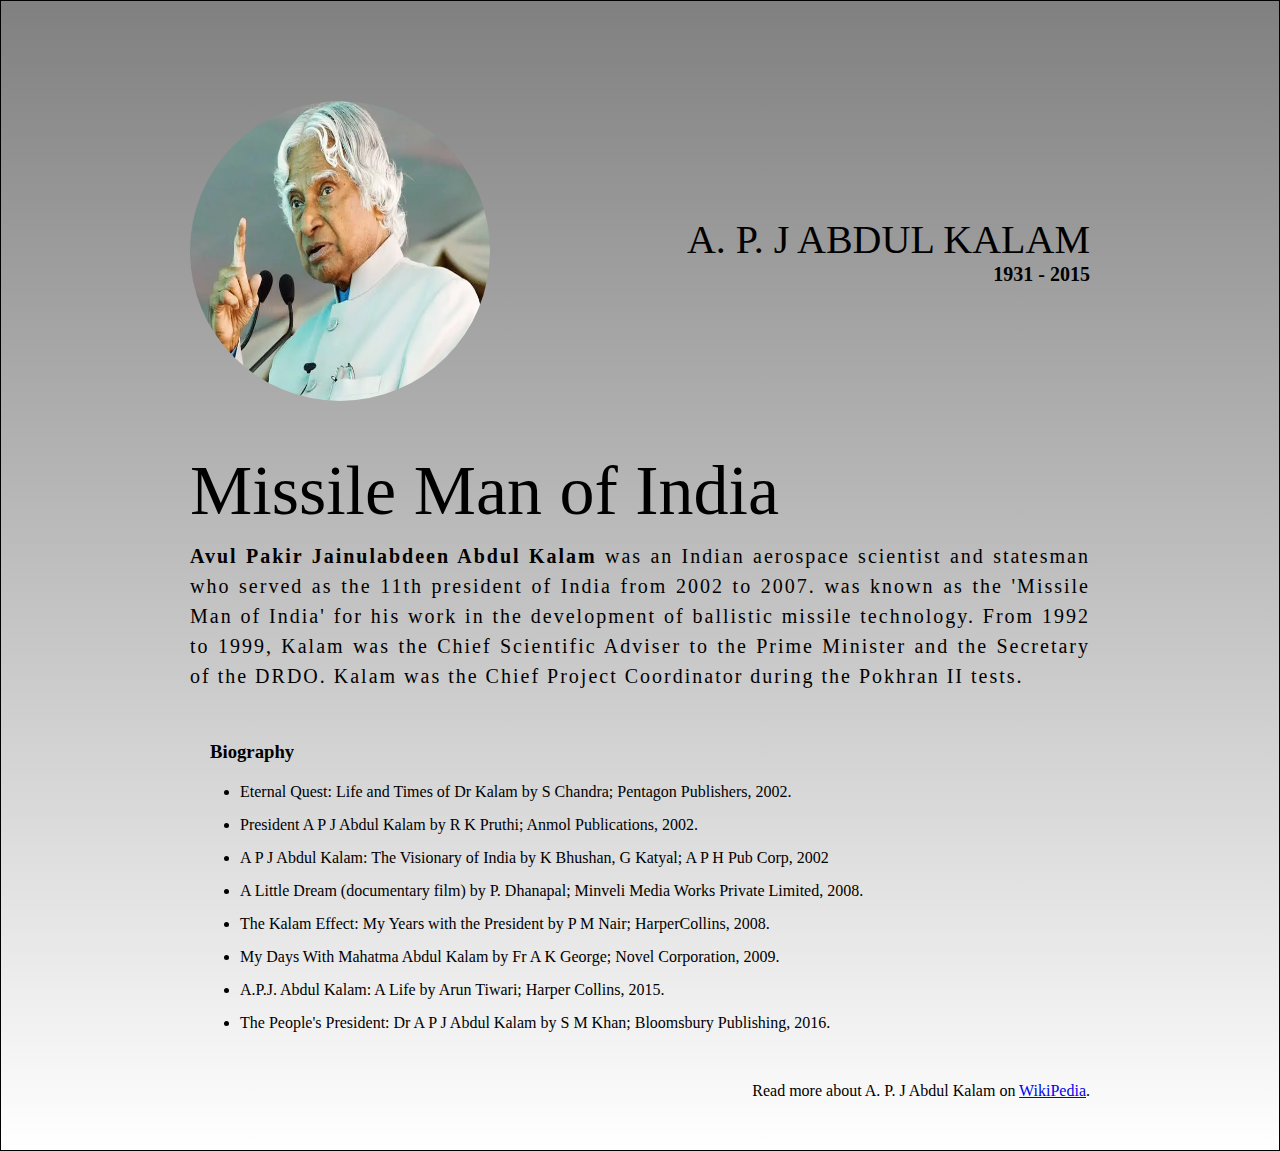
<file: Project-1/index.html>
<!DOCTYPE html>
<html lang="en">
<head>
    <meta charset="UTF-8">
    <meta name="viewport" content="width=device-width, initial-scale=1.0">
    <title>Tribute-Website</title>
    <link rel="stylesheet" href="style.css">
</head>
<body>
    <div class="parent-container">

        <div class="content">
            <section class="top_section">
                <div class="img_container">
                    <img src="./images.webp" alt="tribute">
                </div>
                <div>
                    <h1>A. P. J Abdul Kalam</h1>
                    <h4>1931 - 2015</h4>
                </div>
            </section>

            <section class="about">
                <h2>
                    Missile Man of India
                </h2>
                <p>
                    <b>Avul Pakir Jainulabdeen Abdul Kalam </b>was an Indian aerospace scientist and statesman who served as the 11th president of India from 2002 to 2007. 
                    was known as the 'Missile Man of India' for his work in the development of ballistic missile technology. From 1992 to 1999, Kalam was the Chief Scientific Adviser to the Prime Minister and the Secretary of the DRDO. Kalam was the Chief Project Coordinator during the Pokhran II tests.
                </p>
            </section>

            <section class="biography">
                <h3>Biography</h3>
                <ul>
                    <li>Eternal Quest: Life and Times of Dr Kalam by S Chandra; Pentagon Publishers, 2002.   
                    </li>
                    <li>President A P J Abdul Kalam by R K Pruthi; Anmol Publications, 2002.</li>
                    <li>A P J Abdul Kalam: The Visionary of India by K Bhushan, G Katyal; A P H Pub Corp, 2002</li>
                    <li>A Little Dream (documentary film) by P. Dhanapal; Minveli Media Works Private Limited, 2008.</li>
                    <li>The Kalam Effect: My Years with the President by P M Nair; HarperCollins, 2008.</li>
                    <li>My Days With Mahatma Abdul Kalam by Fr A K George; Novel Corporation, 2009.</li>
                    <li>A.P.J. Abdul Kalam: A Life by Arun Tiwari; Harper Collins, 2015.</li>
                    <li>The People's President: Dr A P J Abdul Kalam by S M Khan; Bloomsbury Publishing, 2016.</li>
                </ul>
            </section>
            <footer>
                <p>Read more about A. P. J Abdul Kalam on <a href="https://en.wikipedia.org/wiki/A._P._J._Abdul_Kalam" target="_blank">WikiPedia</a>.</p>
            </footer>
        </div>
    </div>
</body>
</html>
</file>
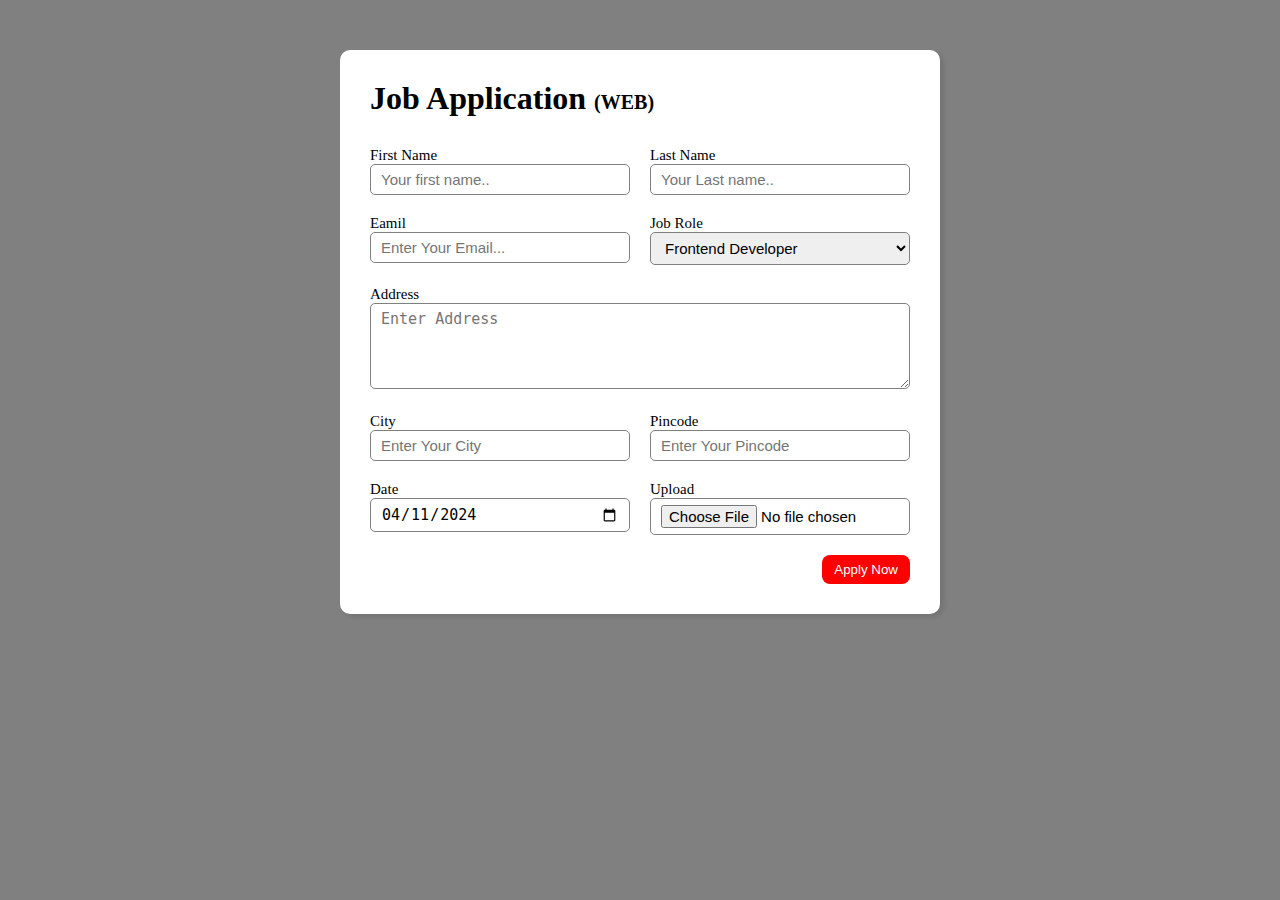
<file: Project-2/index.html>
<!DOCTYPE html>
<html lang="en">
<head>
    <meta charset="UTF-8">
    <meta name="viewport" content="width=device-width, initial-scale=1.0">
    <title>Job Application</title>
    <link rel="stylesheet" href="style.css">
</head>
<body>
    <div class="container">
        <div class="apply_box">
            <h1>Job Application
                <span class="title_small">(WEB)</span>
            </h1>

        <!-- Form -->
        <form action="">
            <div class="form_container">
                <div class="form_control">
                    <label for="first_name">First Name</label>
                    <input type="text" id="first_name" name="first_name" placeholder="Your first name..">
                </div>
                <div class="form_control">
                    <label for="last_name">Last Name</label>
                    <input type="text" id="last_name" name="last_name" placeholder="Your Last name..">
                </div>
                <div class="form_control">
                    <label for="email">Eamil</label>
                    <input type="email" id="email" name="email" placeholder="Enter Your Email...">
                </div>
                <div class="form_control">
                    <label for="job_role">Job Role</label>
                    <select name="job_role" id="job_role" >
                        <option value="frontend">Frontend Developer</option>
                        <option value="backend">Backend Developer</option>
                        <option value="full_stack">Full stack Developer</option>
                        <option value="ui_ux">UI UX Developer</option>
                    </select>
                </div>
                <div class="textarea_control">
                    <label for="address">Address</label>
                    <textarea name="address" id="address" cols="40" rows="4" placeholder="Enter Address"></textarea>
                </div>
                <div class="form_control">
                    <label for="city">City</label>
                    <input type="city" id="city" name="email" placeholder="Enter Your City">
                </div>
                <div class="form_control">
                    <label for="pincode">Pincode</label>
                    <input type="number" id="pincode" name="pincode" placeholder="Enter Your Pincode">
                </div>
                <div class="form_control">
                    <label for="date">Date</label>
                    <input value="2024-04-11" type="date" id="date" name="date" >
                </div>
                <div class="form_control">
                    <label for="upload">Upload</label>
                    <input type="file" id="date" name="upload" >
                </div>
            </div>

            <div class="btn">
                <button type="submit">Apply Now</button>
            </div>

        </form>
        </div>
    </div> 
</body>
</html>
</file>
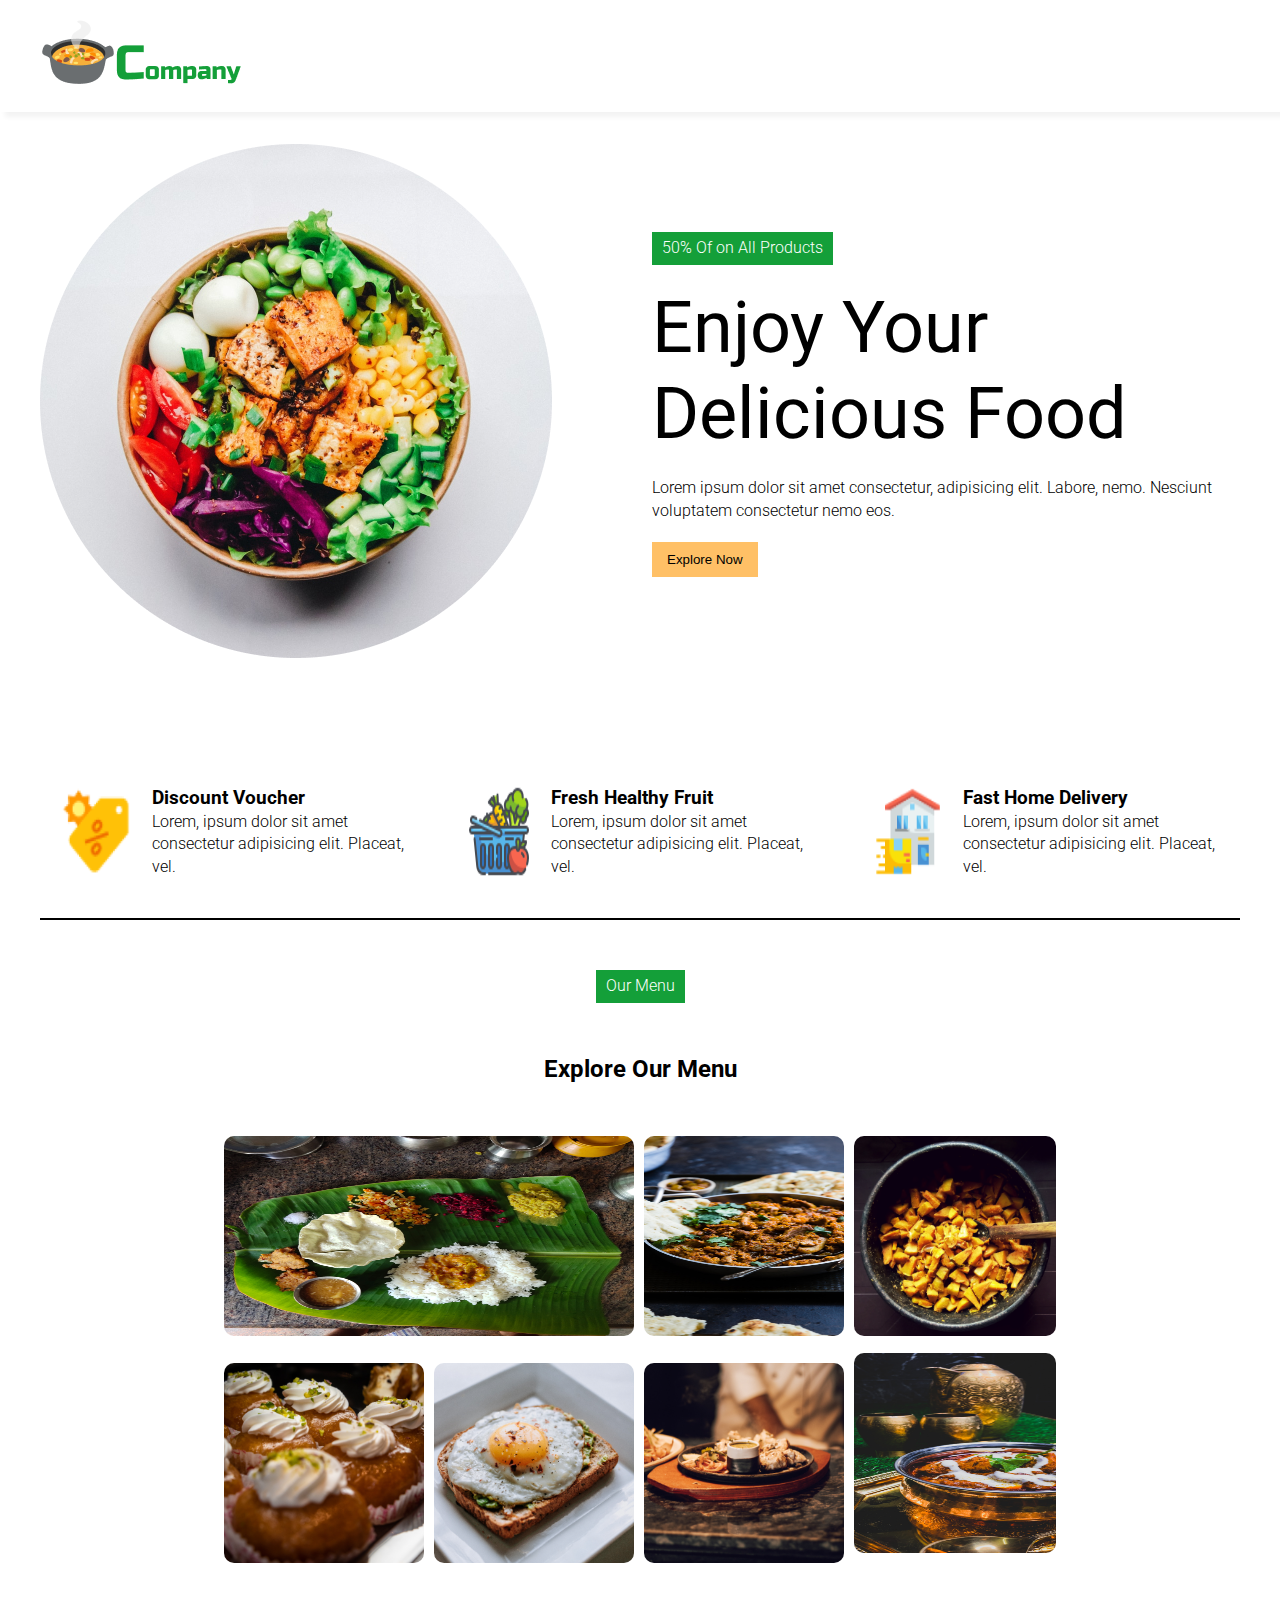
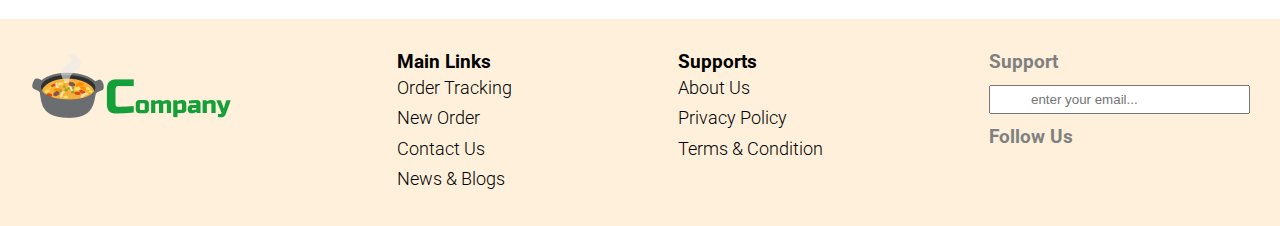
<file: Project-5/index.html>
<!DOCTYPE html>
<html lang="en">
<head>
    <meta charset="UTF-8">
    <meta name="viewport" content="width=device-width, initial-scale=1.0">
    <title>Food Website</title>
    <link rel="stylesheet" href="style.css">
    <link rel="stylesheet" href="mediaquery.css">
    <link rel="stylesheet" href="https://cdnjs.cloudflare.com/ajax/libs/font-awesome/6.5.2/css/all.min.css" integrity="sha512-SnH5WK+bZxgPHs44uWIX+LLJAJ9/2PkPKZ5QiAj6Ta86w+fsb2TkcmfRyVX3pBnMFcV7oQPJkl9QevSCWr3W6A==" crossorigin="anonymous" referrerpolicy="no-referrer" />
</head>
<body>
    <nav>
        <div class="navigation container">
            <div class="logo_container">
                <img src="./images/logo (1).png" alt="logo">
            </div>
            <div class="bar_icon">
                <i class="fa-solid fa-bars"></i>
            </div>
        </div>
    </nav>

    <!-- Hero Sectiob -->
    <div class="container">
        <div class="hero_section">
            <div class="hero_img">
                <img src="./images/hero_image.png" alt="Hero image">
            </div>
            <div class="hero_content">
                <div class="tag">
                    50% Of on All Products</div>
                    <h1>Enjoy Your Delicious Food</h1>
                    <p>Lorem ipsum dolor sit amet consectetur, adipisicing elit. Labore, nemo. Nesciunt voluptatem consectetur nemo eos.</p>
                    <button class="explore_btn">
                        Explore Now
                    </button>
            </div>
        </div>

        <section class="features">
            <div class="feature">
                <img src="./icons/discount.png" alt="Feature 1 Icon">
                <div class="feature_content">
                    <h3>Discount Voucher</h3>
                    Lorem, ipsum dolor sit amet consectetur adipisicing elit. Placeat, vel.
                </div>
            </div>

            <div class="feature">
                <img src="./icons/fresh.png" alt="Feature 1 Icon">
            <div class="feature_content">
                <h3>Fresh Healthy Fruit</h3>
                Lorem, ipsum dolor sit amet consectetur adipisicing elit. Placeat, vel.
            </div>
        </div>

            <div class="feature">
                <img src="./icons/delivery.png" alt="Feature 1 Icon">
            <div class="feature_content">
                <h3>Fast Home Delivery</h3>
                Lorem, ipsum dolor sit amet consectetur adipisicing elit. Placeat, vel.
            </div>
        </div>
        </section>
        <div class="divider">
        </div>
        <!-- Menu -->
        <div class="menu">
            <div class="tag">
                Our Menu
            </div>
            <h2>Explore Our Menu</h2>
            <div class="grid">
                <div class="item1">
                    <img class="grid_img" src="./images/grid_image1.png" alt="img1">
                </div>
                <div class="item2">
                    <img class="grid_img" src="./images/grid_image2.png" alt="img2">
                </div>
                <div class="item3">
                    <img class="grid_img" src="./images/grid_image3.png" alt="img3">
                </div>
                <div class="item4">
                    <img class="grid_img" src="./images/grid_image4.png" alt="img4">
                </div>
                <div class="item5">
                    <img class="grid_img" src="./images/grid_image5.png" alt="img1">
                </div>
                <div class="item6">
                    <img class="grid_img" src="./images/grid_image6.png" alt="img1">
                </div>
                <div class="item7">
                    <img class="grid_img" src="./images/grid_image7.png" alt="img1">
                </div>
            </div>
        </div>
    </div>

    <footer>
        <div class="footer_container">
            <div class="footer_logo">
                <img src="./images/logo (1).png" alt="">
            </div>
            <div class="link_lists">
                <h3>Main Links</h3>
                <ul>
                    <li>Order Tracking</li>
                    <li>New Order</li>
                    <li>Contact Us</li>
                    <li>News & Blogs</li>

                </ul>
            </div>
            <div class="link_lists">
                <h3>Supports</h3>
                <ul>
                    <li>About Us</li>
                    <li>Privacy Policy</li>
                    <li>Terms & Condition</li>
                </ul>
            </div>
            <div class="news_letter">
                <h3>Support</h3>
                <input type="email" placeholder="enter your email...">
                <h3>Follow Us</h3>
                <div class="icon_container">
                    <div class="icon">
                        <i class="fab fa-facebook"></i>
                    </div>
                    <div class="icon">
                        <i class="fab fa-twitter"></i>
                    </div>
                    <div class="icon">
                        <i class="fab fa-instagram"></i>
                    </div>
                    <div class="icon">
                        <i class="fab fa-youtube"></i>
                    </div>
                </div>
            </div>
        </div>
    </footer>


</body>
</html>
</file>
<file: Project-1/style.css>
*{
    margin: 0;
    padding: 0;
    box-sizing: border-box;
}
.parent-container{
    background-image: linear-gradient(grey,white);
    min-height: 100vh;
    border: 1px solid black;
}
.content{
    max-width: 900px;
    margin:  0 auto;
}

.img_container,img{
    border-radius: 50%;
}
.img_container,img{
    width: 300px;
    height: 300px;
}

.top_section{
    margin-top: 100px;
    display: flex;
    justify-content: space-between;
    align-items: center;

}

.top_section h1{
    font-size: 40px;
    font-weight: 300;
    text-transform: uppercase;
}

.top_section h4{
    text-align: end;
    font-size: 20px;
}

.about{
    margin-top: 50px;

}

.about h2{
    font-size: 70px;
    font-weight: 400;
    margin-bottom: 10px;
}

.about p{
    font-size: 20px;
    line-height: 30px;
    letter-spacing: 2px; 
    text-align: justify; 
    
}

.biography{
    margin: 50px 0;
}

.biography h3{
    margin: 20px;
}

.biography ul{
    margin-left: 50px;
}

.biography li{
    margin-bottom: 15px;
}

footer{
    margin: 50px 0;

}

footer p{
    text-align: end;

}
</file>
<file: Project-2/style.css>
*{
    margin: 0;
    padding: 0;
    box-sizing: border-box;
}
body{
    background-color: gray;
}
.container{
    max-width: 900px;
    margin: 0 auto;
    
}

.apply_box{
    max-width: 600px;
    padding: 30px;
    background-color: #ffff;
    margin: 0 auto;
    margin-top: 50px;
    box-shadow: 4px 3px 5px rgba(1, 1, 1, 0.1);
    border-radius: 10px;
    
}

.title_small{
    font-size: 20px; 
}

.form_container{
    display: grid;
    grid-template-columns: repeat(auto-fit, minmax(200px, 1fr));
    gap: 20px;
    margin-top: 30px;
}

.form_control{
    display: flex;
    flex-direction: column;
}

label{
    font-size: 15px;
}

input, textarea, select{
    padding: 6px 10px;
    border-radius: 5px;
    border: 1px solid grey;
    font-size: 15px;
}

input:focus{
    outline-color: red ;
}

.btn{
    display: flex;
    justify-content: end;
    margin-top: 20px;

}

button{
    background-color: red;
    border: transparent solid 2px;
    padding: 5px 10px;
    color: white;
    border-radius: 8px;
    transition: 0.3s ease-in;
}

button:hover{
    background-color: grey;
    border: 2px solid black;
    color: black;
    transition: 0.3s ease-in;
    cursor: pointer;

}

.textarea_control{
    grid-column: 1/span 2;

}

.textarea_control textarea{
    width: 100%;
}

@media (max-width:480px) {
    .textarea_control{
        grid-column: 1/span 1;
    }
}
</file>
<file: Project-5/style.css>
@import url('https://fonts.googleapis.com/css2?family=Roboto:ital,wght@0,100;0,300;0,400;0,500;0,700;0,900;1,100;1,300;1,400;1,500;1,700;1,900&display=swap');
*{
    margin: 0;
    padding: 0;
    box-sizing: border-box;
}
html,body{
    line-height: 1.4;
    font-weight: 300;
    font-family: "Roboto", sans-serif;
}
button{
    padding: 10px 15px;
    border: none;
    transition: .2s ease-in-out;

}

button:hover{
    opacity: .8;
    transition: .2s ease-in-out;
    cursor: pointer;
}
/* navigation */
nav{
    box-shadow: 5px 5px 5px rgba(1, 1, 1, .05);
    position: sticky;
    top: 0;
    margin-bottom: 32px;
    background: white;
    padding: 15px;
    z-index: 50;

}
.navigation{
    display: flex;
    justify-content: space-between;
    align-items: center;
}

.container{
    max-width: 1200px;
    margin: 0 auto;

}

.bar_icon{
    font-size: 24px;
}

/* Hero Section */

.hero_section{
    display: flex;
    gap: 100px;
    justify-content: center;
    align-items: center;
}

.hero_content{
    display: flex;
    flex-direction: column;
    gap: 20px;
}
.tag{
    background-color: #149f39;
    padding: 5px 10px;
    color: white;
    align-self: flex-start;
}

.hero_content h1{
    font-size: 72px;
    line-height: 1.2;
    font-weight: 400;
}

.explore_btn{
    background-color: #ffc066;
    align-self: flex-start;
}
.features{
    margin-top: 100px;
    display: flex;
    gap: 20px;
    justify-content: center;
}

.feature{
    display: flex;
    gap: 20px;
    padding: 20px;
    transition: .2s ease-in-out;
}

.feature img{
    width: 72px;
}
.feature:hover{
    box-shadow: 5px 5px 5px rgba(1, 1, 1, .05);
    transition: .2s ease-in-out;
}

.divider{
    border: 1px solid #000;
    margin: 20px 0;
}

.menu{
    display: flex;
    flex-direction: column;
    gap: 50px;
    margin: 50px 0;
    align-items: center;
    
}

.grid_img{
    border-radius: 10px;
    transition: .3s ease-in-out;
    width: 100%;
    height: 200px;
}

.grid_img:hover{
    transform: scale(1.05);
    transition: .3s ease-in-out;
    cursor: pointer;
}
.grid{
    display: grid;
    gap: 10px;
    grid-template-areas: 
    "I1 I1 I2 I3"
    "I1 I1 I2 I7"
    "I4 I5 I6 I7";
}

.item1{
    grid-area: I1;
    
}
.item2{
    grid-area: I2;

}
.item3{
    grid-area: I3;

}
.item4{
    grid-area: I4;

}
.item5{
    grid-area: I5;

}
.item6{
    grid-area: I6;

}
.item7{
    grid-area: I7;

}

.menu .tag{
    align-self: center;
}

footer{
    background-color: #fff0db;
}

.footer_container{
    padding: 30px;
    display: flex;
    justify-content: space-between;
}
.link_lists ul{
    list-style: none;
}

.link_lists ul li{
    font-size: 18px;
    margin-bottom: 5px;
}
.news_letter h3{
    margin-bottom: 10px;
    color: grey;
}

.news_letter input{
    padding: 5px 40px;
    margin-bottom: 10px;
}

.icon_container{
    display: flex;
    gap: 15px;
    font-size: 32px;
}
</file>
<file: Project-5/mediaquery.css>
@media (max-width: 786px) {
    .hero_section{
        flex-direction: column;

    }
    .hero_img{
        display: flex;
        justify-content: center;
    }
    .hero_img img{
        width: 80%;
    }
    .hero_content{
        gap: 10px;
        padding: 10px;
        
    }

    .hero_content h1{
        font-size: 32px;
        
    }

    .features{
        flex-direction: column;

    }

    .feature{
        flex-direction: column;
    }

    .grid{
        padding: 10px;

    }

    .grid_img{
        border-radius: 0px;
    }

    .footer_container{
        flex-direction: column;
    }


}
</file>
